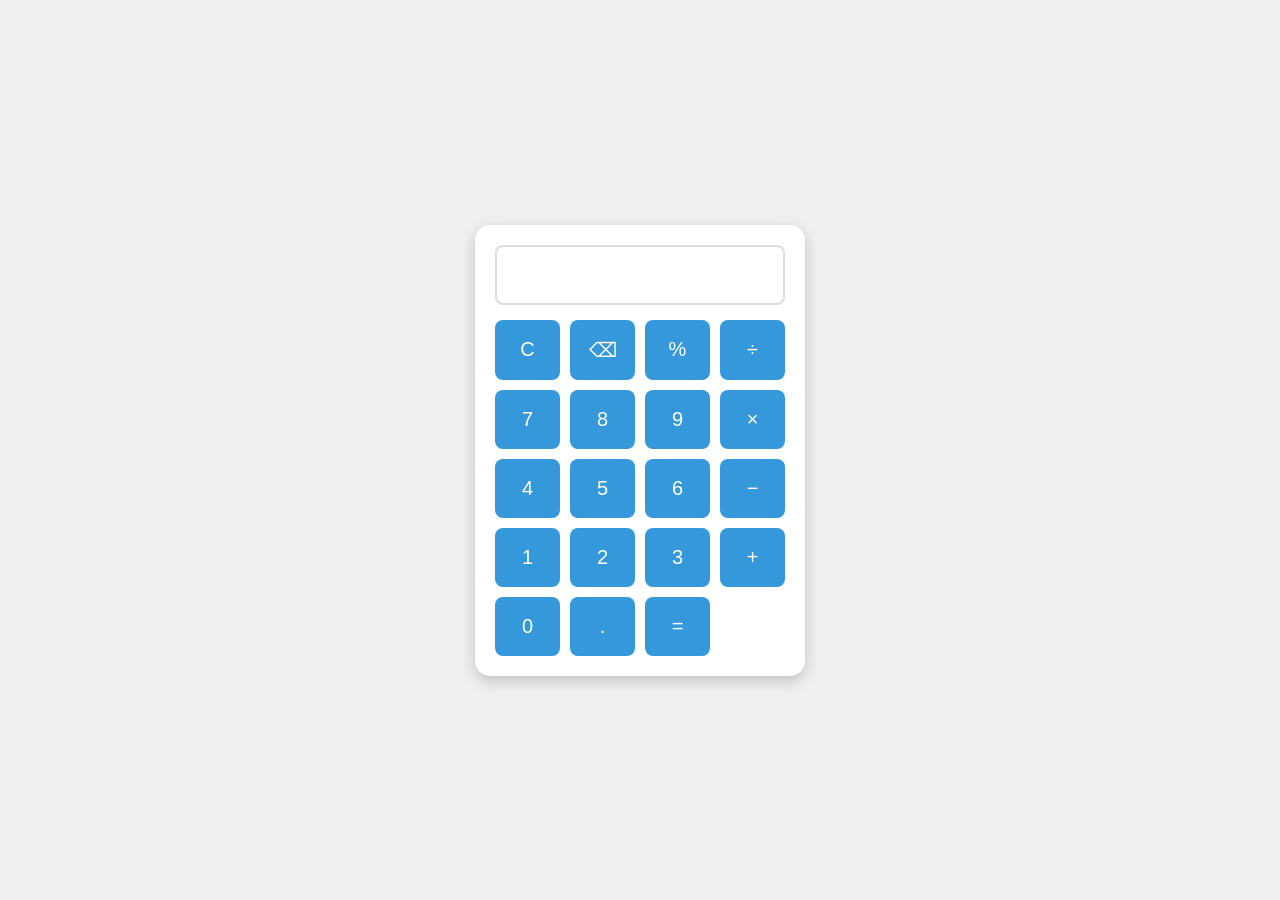
<file: Basic Calculator/index.html>
<!DOCTYPE html>
<html lang="en">
<head>
<meta charset="UTF-8">
<meta name="viewport" content="width=device-width, initial-scale=1.0">
<title>Calculator</title>
<link rel="stylesheet" href="style.css">
</head>

<body>

<div class="calculator">

<input type="text" id="display" readonly>

<div class="buttons">

<button onclick="clearDisplay()">C</button>
<button onclick="deleteLast()">⌫</button>
<button onclick="appendValue('%')">%</button>
<button onclick="appendValue('/')">÷</button>

<button onclick="appendValue('7')">7</button>
<button onclick="appendValue('8')">8</button>
<button onclick="appendValue('9')">9</button>
<button onclick="appendValue('*')">×</button>

<button onclick="appendValue('4')">4</button>
<button onclick="appendValue('5')">5</button>
<button onclick="appendValue('6')">6</button>
<button onclick="appendValue('-')">−</button>

<button onclick="appendValue('1')">1</button>
<button onclick="appendValue('2')">2</button>
<button onclick="appendValue('3')">3</button>
<button onclick="appendValue('+')">+</button>

<button onclick="appendValue('0')">0</button>
<button onclick="appendValue('.')">.</button>
<button onclick="calculate()">=</button>

</div>

</div>

<script src="script.js"></script>

</body>
</html>
</file>
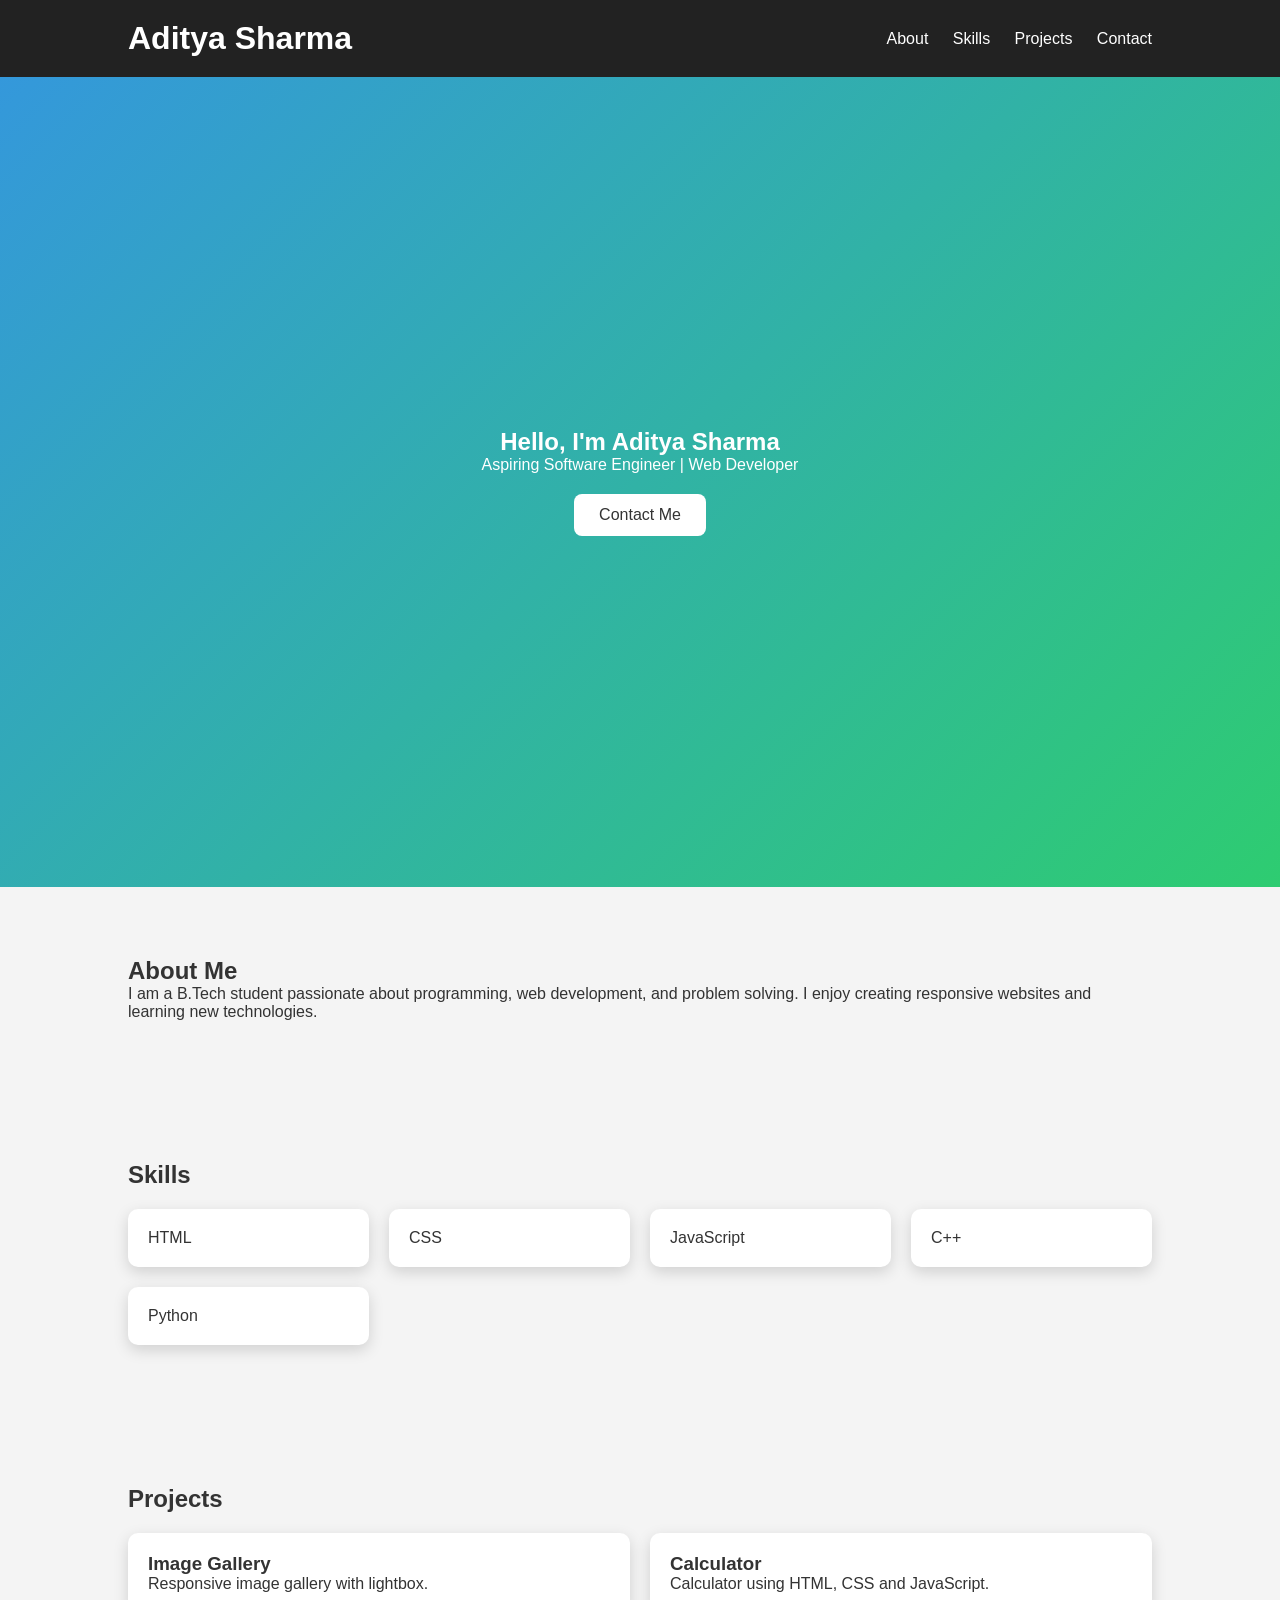
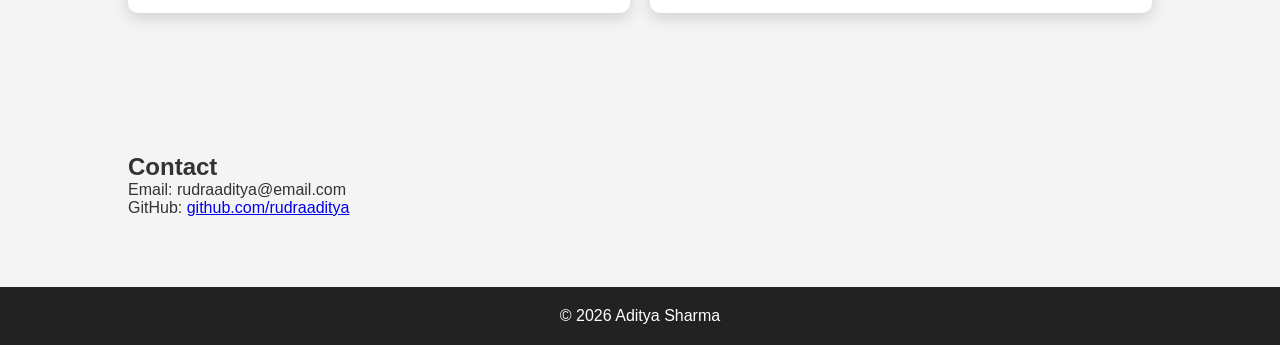
<file: Portfolio/index.html>
<!DOCTYPE html>
<html lang="en">
<head>
<meta charset="UTF-8">
<meta name="viewport" content="width=device-width, initial-scale=1.0">
<title>My Portfolio</title>
<link rel="stylesheet" href="style.css">
</head>

<body>

<header>
    <h1>Aditya Sharma</h1>
    <nav>
        <a href="#about">About</a>
        <a href="#skills">Skills</a>
        <a href="#projects">Projects</a>
        <a href="#contact">Contact</a>
    </nav>
</header>

<section id="hero">
    <h2>Hello, I'm Aditya Sharma</h2>
    <p>Aspiring Software Engineer | Web Developer</p>
    <a href="#contact" class="btn">Contact Me</a>
</section>

<section id="about">
    <h2>About Me</h2>
    <p>
        I am a B.Tech student passionate about programming,
        web development, and problem solving. I enjoy creating
        responsive websites and learning new technologies.
    </p>
</section>

<section id="skills">
    <h2>Skills</h2>

    <div class="cards">
        <div class="card">HTML</div>
        <div class="card">CSS</div>
        <div class="card">JavaScript</div>
        <div class="card">C++</div>
        <div class="card">Python</div>
    </div>
</section>

<section id="projects">
    <h2>Projects</h2>

    <div class="cards">

        <div class="card">
            <h3>Image Gallery</h3>
            <p>Responsive image gallery with lightbox.</p>
        </div>

        <div class="card">
            <h3>Calculator</h3>
            <p>Calculator using HTML, CSS and JavaScript.</p>
        </div>

    </div>
</section>

<section id="contact">
    <h2>Contact</h2>

    <p>Email: rudraaditya@email.com</p>

    <p>GitHub:
        <a href="https://github.com/rudraaditya" target="_blank">
            github.com/rudraaditya
        </a>
    </p>

</section>

<footer>
    <p>© 2026 Aditya Sharma</p>
</footer>

<script src="script.js"></script>

</body>
</html>
</file>
<file: Basic Calculator/style.css>
*{
margin:0;
padding:0;
box-sizing:border-box;
font-family:Arial,sans-serif;
}

body{
display:flex;
justify-content:center;
align-items:center;
height:100vh;
background:#f0f0f0;
}

.calculator{
background:white;
padding:20px;
border-radius:15px;
box-shadow:0 5px 15px rgba(0,0,0,.2);
width:330px;
}

#display{
width:100%;
height:60px;
font-size:28px;
text-align:right;
padding:10px;
margin-bottom:15px;
border:2px solid #ddd;
border-radius:8px;
}

.buttons{
display:grid;
grid-template-columns:repeat(4,1fr);
gap:10px;
}

button{
padding:18px;
font-size:20px;
border:none;
border-radius:8px;
background:#3498db;
color:white;
cursor:pointer;
transition:.3s;
}

button:hover{
background:#2980b9;
transform:scale(1.05);
}

button:active{
transform:scale(.95);
}
</file>
<file: Portfolio/style.css>
*{
margin:0;
padding:0;
box-sizing:border-box;
font-family:Arial,sans-serif;
scroll-behavior:smooth;
}

body{
background:#f4f4f4;
color:#333;
}

header{
display:flex;
justify-content:space-between;
align-items:center;
padding:20px 10%;
background:#222;
color:white;
position:sticky;
top:0;
}

nav a{
color:white;
margin-left:20px;
text-decoration:none;
transition:.3s;
}

nav a:hover{
color:#00bfff;
}

#hero{
height:90vh;
display:flex;
flex-direction:column;
justify-content:center;
align-items:center;
text-align:center;
background:linear-gradient(135deg,#3498db,#2ecc71);
color:white;
}

.btn{
display:inline-block;
margin-top:20px;
padding:12px 25px;
background:white;
color:#333;
text-decoration:none;
border-radius:8px;
transition:.3s;
}

.btn:hover{
transform:scale(1.05);
}

section{
padding:70px 10%;
}

.cards{
display:grid;
grid-template-columns:repeat(auto-fit,minmax(220px,1fr));
gap:20px;
margin-top:20px;
}

.card{
background:white;
padding:20px;
border-radius:10px;
box-shadow:0 5px 15px rgba(0,0,0,.15);
transition:.3s;
}

.card:hover{
transform:translateY(-8px);
}

footer{
text-align:center;
padding:20px;
background:#222;
color:white;
}

@media(max-width:768px){

header{
flex-direction:column;
}

nav{
margin-top:10px;
}

nav a{
display:inline-block;
margin:8px;
}

}
</file>
